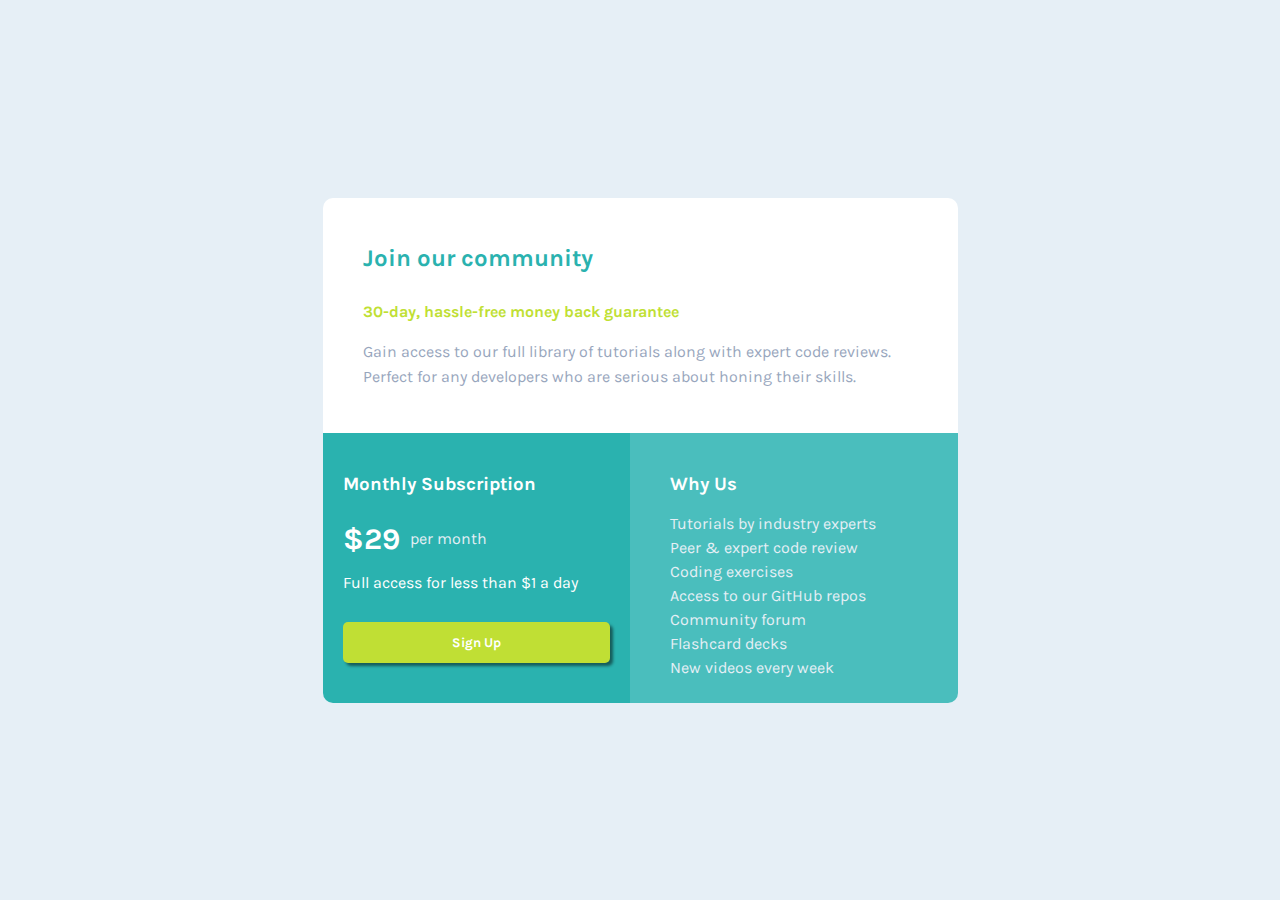
<file: join-our-community/index.html>
<!DOCTYPE html>
<html lang="pt-br">

<head>
    <meta charset="UTF-8">
    <meta http-equiv="X-UA-Compatible" content="IE=edge">
    <meta name="viewport" content="width=device-width, initial-scale=1.0">
    <link rel="stylesheet" href="style.css">
    <title>Join our Community</title>
</head>

<body>
    <main class="container">
        <div class="header">
            <h2>Join our community</h2>
            <div class="text-information">
                <p>30-day, hassle-free money back guarantee</p>
            </div>
            <div class="text-description">
                <p>Gain access to our full library of tutorials along with expert code reviews. Perfect for any developers who are serious about honing their skills.</p>
            </div>
        </div>
        <div class="boxs-information">
            <div class="monthly-subscription">
                <div class="title-monthly">
                    <h3>Monthly Subscription</h3>
                </div>
                <div class="information-monthly">
                    <span id="number-price">$29</span>
                    <span id="span-text">per month</span>
                </div>
                <div class="description-monthly">
                    <p>Full access for less than &dollar;1 a day</p>
                </div>
                <div id="button">
                    <button type="submit">Sign Up</button>
                </div>
            </div>
            <div class="why-us">
                <h3>Why Us</h3>
                <div class="descrpiton-whyUs">
                    <p> Tutorials by industry experts</p>
                    <p>Peer &amp; expert code review</p>
                    <p>Coding exercises</p>
                    <p>Access to our GitHub repos</p>
                    <p>Community forum</p>
                    <p>Flashcard decks</p>
                    <p>New videos every week</p>
                </div>
            </div>
        </div>
    </main>
</body>

</html>
</file>
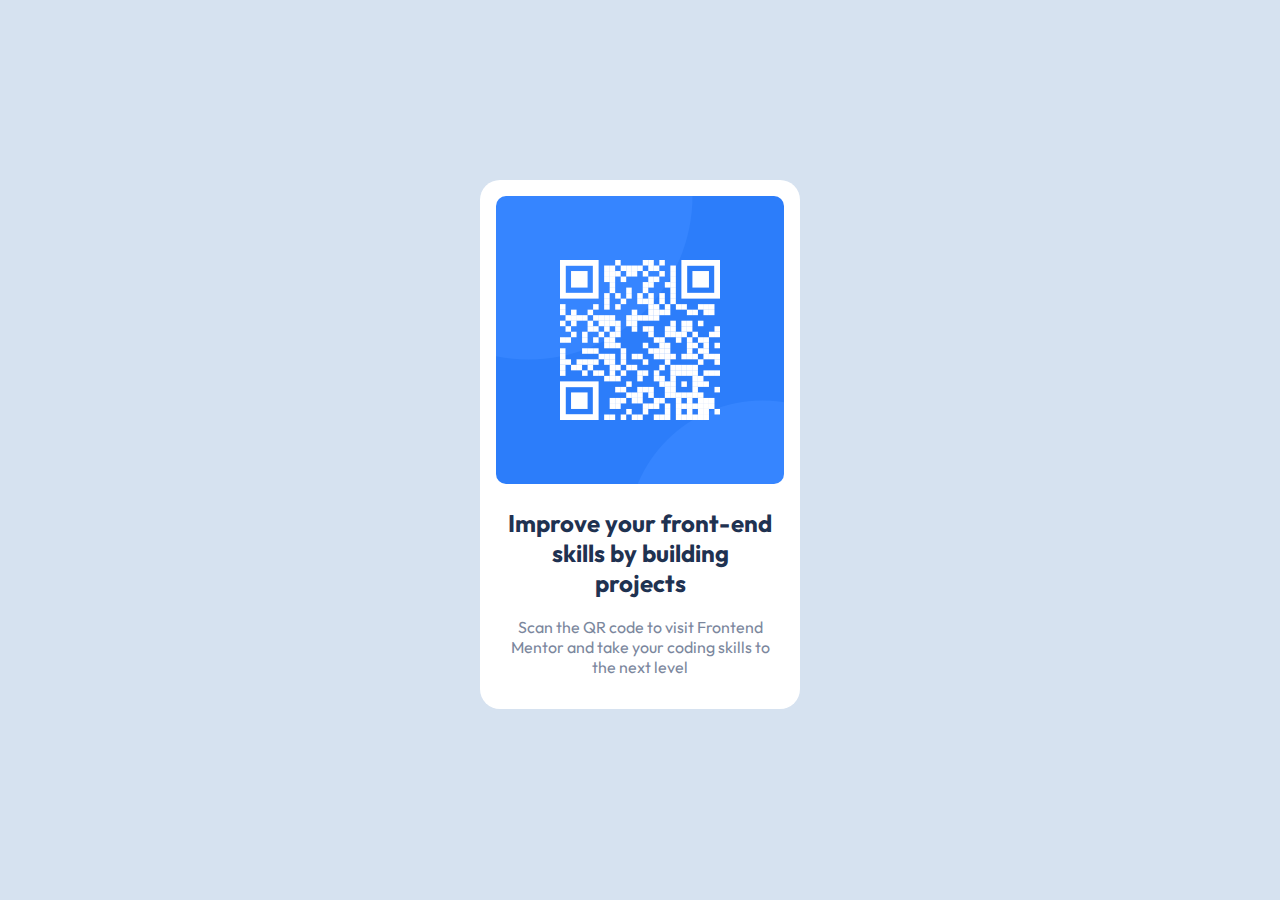
<file: qr-code-component/index.html>
<!DOCTYPE html>
<html lang="pt-br">

<head>
    <meta charset="UTF-8">
    <meta http-equiv="X-UA-Compatible" content="IE=edge">
    <meta name="viewport" content="width=device-width, initial-scale=1.0">
    <link rel="stylesheet" href="style.css">
    <title>QR Code Component</title>
</head>

<body>
    <div id="container">
        <div class="main">
            <div class="box-img">
                <img src="./img/image-qr-code.png" alt="QR Code">
            </div>
            <div class="information">
                <h2>Improve your front-end skills by building projects</h2>
                <p>Scan the QR code to visit Frontend Mentor and take your coding skills to the next level</p>
            </div>
        </div>
    </div>
</body>

</html>
</file>
<file: join-our-community/style.css>
@import url('https://fonts.googleapis.com/css2?family=Karla:wght@400;700&display=swap');
* {
    padding: 0;
    margin: 0;
    box-sizing: border-box;
    font-family: 'Karla', sans-serif;
}

body {
    background: #e6eff6;
    display: flex;
    justify-content: center;
    align-items: center;
    height: 100vh;
}

.header {
    background: #fff;
    max-width: 635px;
    padding: 46px 67px 0 40px;
    border-top-left-radius: 10px;
    border-top-right-radius: 10px;
}

.header h2 {
    color: hsl(179, 62%, 43%);
    font-weight: 700;
    max-width: 635px;
}

.header .text-information {
    color: hsl(71, 73%, 54%);
    padding: 30px 0px 18px 0px;
    font-weight: 700;
}

.header .text-description {
    padding-bottom: 44px;
    color: hsl(218, 22%, 67%);
    max-width: 530px;
    display: inline-block;
    font-weight: 400;
    line-height: 25px;
}

.boxs-information {
    display: flex;
    color: white;
}

.monthly-subscription {
    background: hsl(179, 62%, 43%);
    flex: 1;
    padding: 40px 20px 40px 20px;
    border-bottom-left-radius: 10px;
}

#number-price {
    font-size: 30px;
    font-weight: bold;
}

.information-monthly {
    display: flex;
    margin: 26px 0 16px 0;
}

#span-text {
    font-weight: normal;
    margin-left: 10px;
    color: hsl(204, 43%, 93%);
    display: flex;
    justify-content: center;
    align-items: center;
}

.description-monthly {
    font-size: 16px;
}

#button {
    display: inline;
}

#button button {
    background: hsl(71, 73%, 54%);
    color: white;
    font-weight: bold;
    border: none;
    box-shadow: 3px 3px 3px rgba(0, 0, 0, 0.486);
    width: 100%;
    padding: 13px 0;
    border-radius: 5px;
    display: inline;
    margin: 30px auto 0;
}

.why-us {
    background: #4abebd;
    flex: 1;
    padding: 40px 20px 20px 40px;
    border-bottom-right-radius: 10px;
}

.why-us h3 {
    margin-bottom: 19px;
}

.why-us .descrpiton-whyUs p {
    margin-bottom: 5px;
    color: hsl(204, 43%, 93%);
}

@media (max-width: 376px) {
    .boxs-information {
        display: flex;
        flex-direction: column;
    }
    .text-information {
        padding: 20px 0px 15px 0px;
        max-width: 245px;
        display: inline-block;
        padding-bottom: 0px;
    }
    .text-description {
        padding-right: 10px;
    }
    .header .text-description {
        padding-bottom: 25px;
        max-width: 277px;
        font-size: 14px;
    }
    .header {
        border-top-left-radius: 0px;
        border-top-right-radius: 0px;
        padding: 70px 30px 0px 20px;
        margin-top: 25px;
    }
    .monthly-subscription {
        border-bottom-left-radius: 0px;
        padding: 20px;
    }
    #button button {
        margin: 25px 0px 0px;
        width: 77%;
    }
    .why-us {
        border-bottom-right-radius: 0px;
        padding: 20px;
    }
}
</file>
<file: qr-code-component/style.css>
@import url('https://fonts.googleapis.com/css2?family=Outfit:wght@400;700&display=swap');
* {
    box-sizing: border-box;
}

body {
    display: flex;
    justify-content: center;
    align-items: center;
    height: 97vh;
    background: hsl(212, 45%, 89%);
}

#container {
    background: hsl(0, 0%, 100%);
    border-radius: 20px;
}

.main {
    text-align: center;
    padding: 16px;
}

.box-img img {
    width: 288px;
    height: auto;
    border-radius: 10px;
}

.information {
    max-width: 272px;
    display: inline-block;
}

.information h2 {
    color: hsl(218, 44%, 22%);
    font-family: 'Outfit', sans-serif;
    font-weight: 700;
}

.information p {
    color: hsl(220, 15%, 55%);
    font-family: 'Outfit', sans-serif;
    font-weight: 400;
}
</file>
